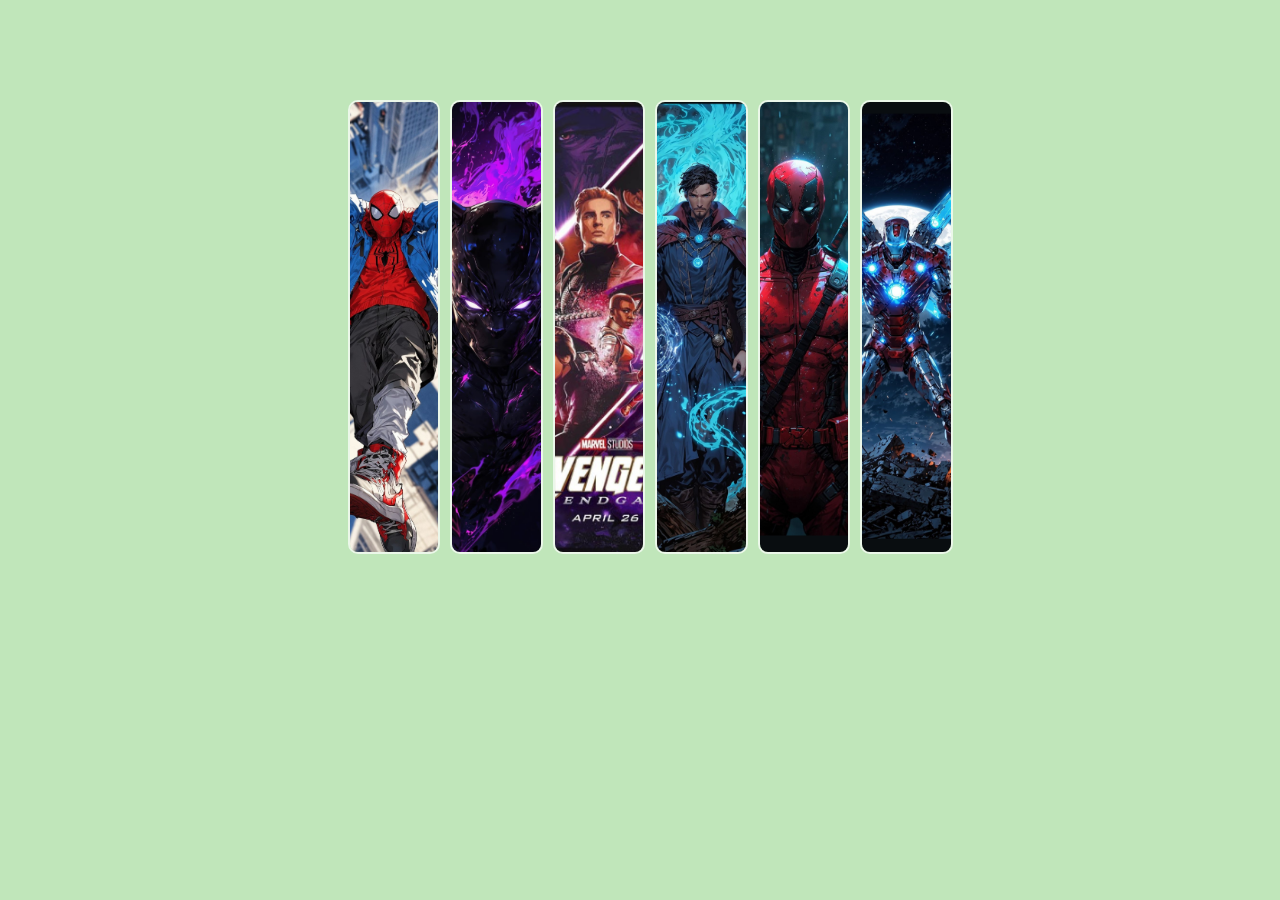
<file: image slider/index.html>
<!DOCTYPE html>
<html lang="en">
<head>
    <meta charset="UTF-8">
    <meta name="viewport" content="width=device-width, initial-scale=1.0">
    <title>Avengers</title>
    <link rel="stylesheet" href="style.css">
</head>
<body>
   <div class="container">
    <img src="img1.jpg">
    <img src="img2.jpg">
    <img src="img3.jpeg">
    <img src="img4.jpg">
    <img src="img5.jpg">
    <img src="img6.jpg">
   </div>
</body>
</html>
</file>
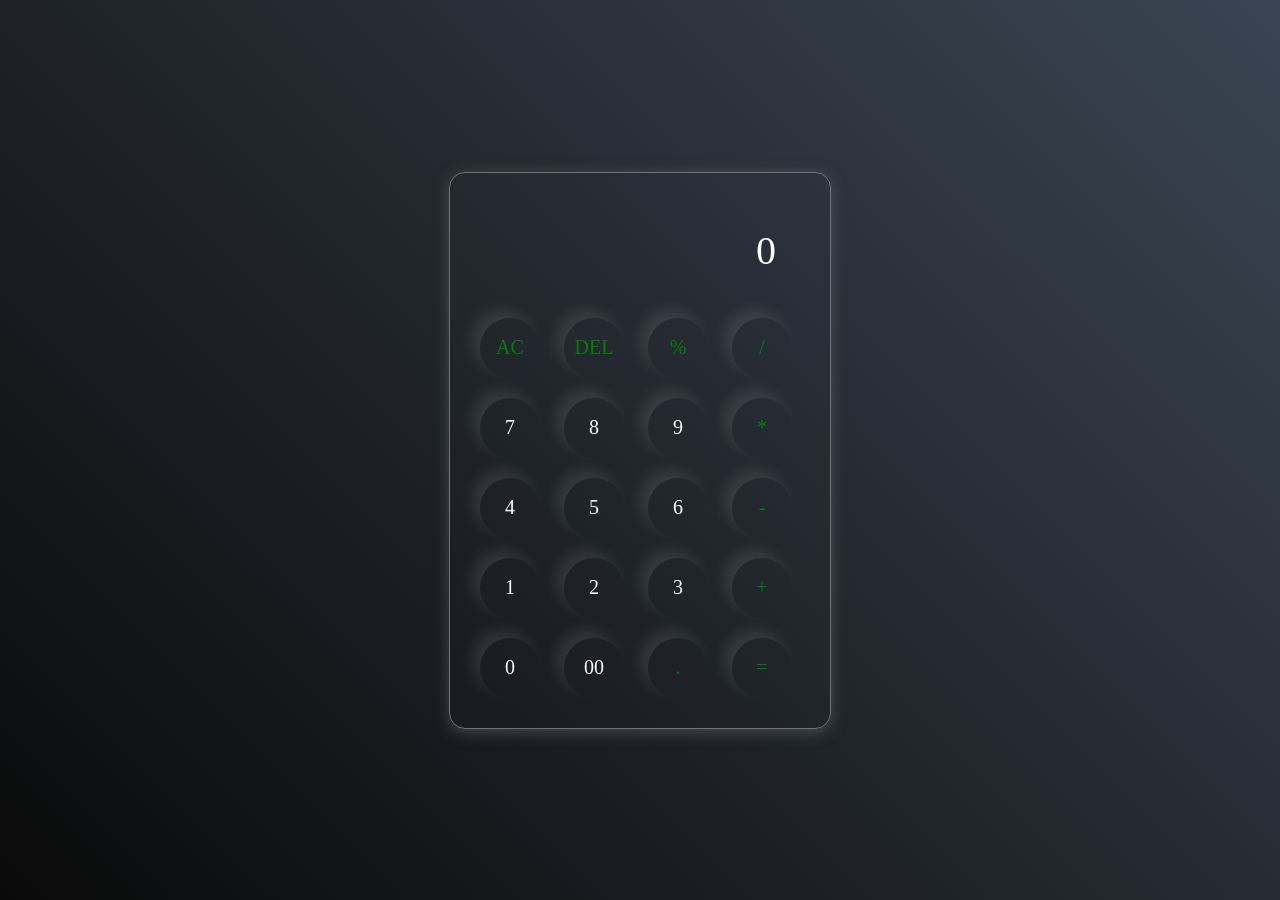
<file: calculator/index .html>
<!DOCTYPE html>
<html lang="en">

<head>
    <meta charset="UTF-8">
    <meta name="viewport" content="width=device-width, initial-scale=">
    <title>calculator</title>
    <link rel="stylesheet" href="style.css">
</head>
<body>
    <div class="calculator">
        <input type="text" placeholder="0" id="inputBox">
        <div>
            <button class="operator">AC</button>
            <button class="operator">DEL</button>
            <button class="operator">%</button>
            <button class="operator">/</button>
        </div>
        <div>
            <button>7</button>
            <button>8</button>
            <button>9</button>
            <button class="operator">*</button>
        </div>
        <div>
            <button>4</button>
            <button>5</button>
            <button>6</button>
            <button class="operator">-</button>
        </div>
        <div>
            <button>1</button>
            <button>2</button>
            <button>3</button>
            <button class="operator">+</button>
        </div>
        <div>
            <button>0</button>
            <button>00</button>
            <button class="operator">.</button>
            <button class="operator">=</button>
        </div>
    </div>
    <script src="script.js"></script>
</body>
</html>
</file>
<file: image slider/style.css>
body{
    background-color: #c0e6ba;
}

.container{
    margin: 100px 0 0 200px;
    width: 70%;
    height: 450px;
    display: flex;
    justify-content: center;
    gap: 10px;
}
.container img{
    width: 10%;
    height: 100%;
    object-fit: cover;
    border-radius: 10px;
    border: 2px solid rgba(255, 255,255,0.684);
    transition: all ease-in-out 0.5s;
}

.container img:hover{
    width: 25%;
}
</file>
<file: calculator/style.css>
*{
    margin: 0;
    padding: 0;
    box-sizing: border-box;
    font-family: cursive;
}
body{
    width: 100%;
    height: 100vh;
    display: flex;
    justify-content: center;
    align-items: center;
    background: linear-gradient(45deg, #0a0a0a, #3a4452);
}
.calculator{
    border: 1px solid #717377;
    padding: 20px;
    border-radius: 16px;
    background: transparent;
    box-shadow: 0px 3px 15px rgb(113,115,119,0.5);
}
input{
    width: 320px;
    border: none;
    padding: 24px;
    margin: 10px;
    background: transparent;
    box-shadow:0px 3px 15px rgbs(84, 84, 84, 0.1);
    font-size: 40px;
    text-align: right;
    cursor: pointer;
    color: #ffffff;


}
input::placeholder{
    color: #ffffff;

}
button{
    border: none;
    width: 60px;
    height: 60px;
    margin: 10px;
    border-radius: 50%;
    background: transparent;
    color: #ffffff;
    font-size: 20px;
    box-shadow: -8px -8px 15px rgb(255,255,255,0.1);
    cursor: pointer;
}

.operator{
    color: green;
} 

button:hover{
    background-color:grey;
    color:#ffffff ;
}
</file>
